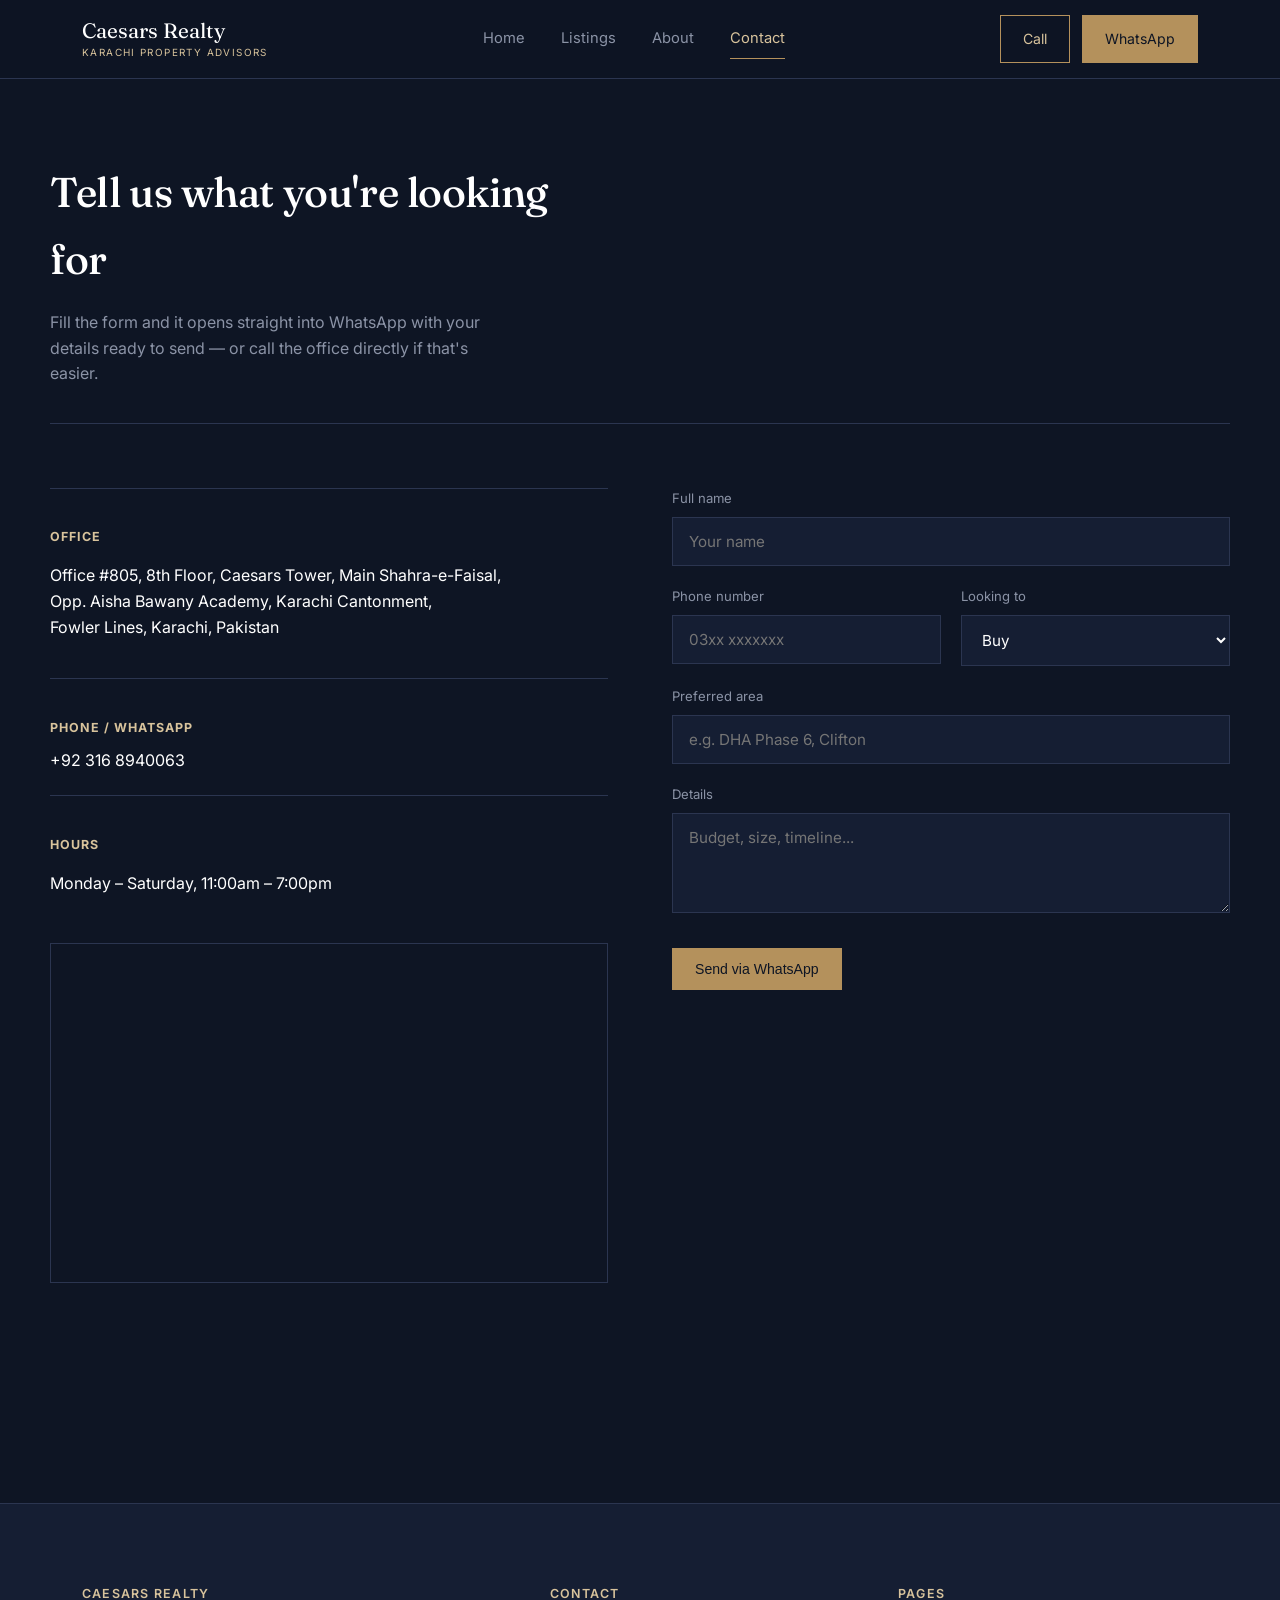
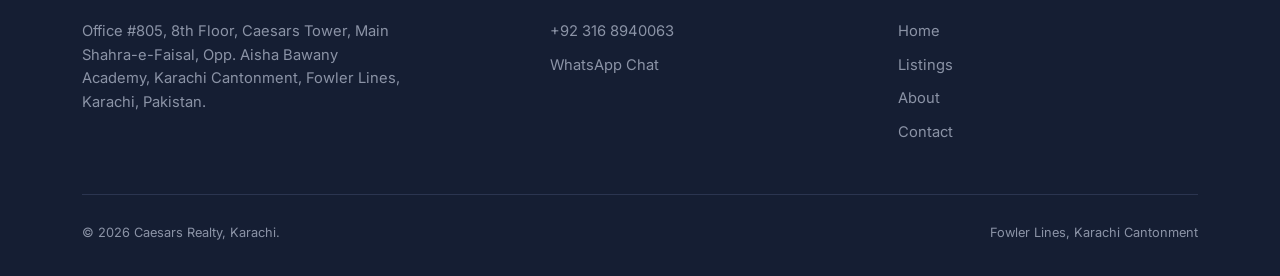
<file: contact.html>
<!DOCTYPE html>
<html lang="en">
<head>
<meta charset="UTF-8">
<meta name="viewport" content="width=device-width, initial-scale=1.0">
<title>Contact — Caesars Realty</title>
<link rel="stylesheet" href="style.css">
<style>
  .contact-hero{padding:80px 0 20px;border-bottom:1px solid var(--line);}
  .contact-hero h1{font-size:2.6rem;max-width:560px;}
  .contact-hero p{color:var(--stone);margin-top:18px;max-width:460px;}

  .contact-layout{display:grid;grid-template-columns:1fr 1fr;gap:64px;padding:64px 0 100px;}

  .info-block{border-top:1px solid var(--line);padding:22px 0;}
  .info-block h4{color:var(--gold-soft);font-size:0.78rem;letter-spacing:0.08em;margin-bottom:10px;}
  .info-block p, .info-block a{font-size:1rem;color:var(--white);}

  form{display:flex;flex-direction:column;gap:20px;}
  .field label{display:block;font-size:0.82rem;color:var(--stone);margin-bottom:8px;}
  .field input, .field select, .field textarea{
    width:100%;background:var(--ink-2);border:1px solid var(--line);
    color:var(--white);padding:14px 16px;font-family:'Inter',sans-serif;font-size:0.95rem;
  }
  .field textarea{resize:vertical;min-height:100px;}
  .field input:focus, .field select:focus, .field textarea:focus{outline:1px solid var(--gold);border-color:var(--gold);}
  .row-2{display:grid;grid-template-columns:1fr 1fr;gap:20px;}
  .submit-btn{margin-top:8px;align-self:flex-start;}

  .map-frame{margin-top:8px;border:1px solid var(--line);height:340px;overflow:hidden;}
  .map-frame iframe{width:100%;height:100%;border:0;filter:grayscale(0.4) invert(0.92) contrast(0.9);}

  @media (max-width:900px){
    .contact-layout{grid-template-columns:1fr;gap:40px;}
    .contact-hero h1{font-size:2rem;}
    .row-2{grid-template-columns:1fr;}
  }
</style>
</head>
<body>

<nav class="nav">
  <div class="wrap">
    <a href="index.html" class="brand">Caesars Realty<small>KARACHI PROPERTY ADVISORS</small></a>
    <div class="nav-links">
      <a href="index.html">Home</a>
      <a href="listings.html">Listings</a>
      <a href="about.html">About</a>
      <a href="contact.html" class="active">Contact</a>
    </div>
    <div class="nav-cta">
      <a class="btn" href="tel:+923168940063">Call</a>
      <a class="btn solid" href="https://wa.me/923168940063" target="_blank">WhatsApp</a>
    </div>
    <button class="mobile-toggle" id="navToggle" aria-label="Menu" aria-expanded="false">
      <svg viewBox="0 0 24 24" fill="none" stroke="currentColor" stroke-width="2" stroke-linecap="round"><line x1="3" y1="6" x2="21" y2="6"/><line x1="3" y1="12" x2="21" y2="12"/><line x1="3" y1="18" x2="21" y2="18"/></svg>
    </button>
  </div>
</nav>

<div class="wrap contact-hero">
  <h1>Tell us what you're looking for</h1>
  <p>Fill the form and it opens straight into WhatsApp with your details ready to send — or call the office directly if that's easier.</p>
</div>

<div class="wrap contact-layout">
  <div>
    <div class="info-block">
      <h4>OFFICE</h4>
      <p>Office #805, 8th Floor, Caesars Tower, Main Shahra-e-Faisal,<br>Opp. Aisha Bawany Academy, Karachi Cantonment,<br>Fowler Lines, Karachi, Pakistan</p>
    </div>
    <div class="info-block">
      <h4>PHONE / WHATSAPP</h4>
      <a href="tel:+923168940063">+92 316 8940063</a>
    </div>
    <div class="info-block">
      <h4>HOURS</h4>
      <p>Monday – Saturday, 11:00am – 7:00pm</p>
    </div>

    <div class="map-frame">
      <iframe loading="lazy" allowfullscreen
        src="https://www.google.com/maps?q=Caesars+Tower+Main+Shahra-e-Faisal+Karachi&output=embed">
      </iframe>
    </div>
  </div>

  <form id="leadForm">
    <div class="field">
      <label for="name">Full name</label>
      <input type="text" id="name" required placeholder="Your name">
    </div>
    <div class="row-2">
      <div class="field">
        <label for="phone">Phone number</label>
        <input type="tel" id="phone" required placeholder="03xx xxxxxxx">
      </div>
      <div class="field">
        <label for="interest">Looking to</label>
        <select id="interest">
          <option>Buy</option>
          <option>Rent</option>
          <option>Sell</option>
          <option>Just enquiring</option>
        </select>
      </div>
    </div>
    <div class="field">
      <label for="area">Preferred area</label>
      <input type="text" id="area" placeholder="e.g. DHA Phase 6, Clifton">
    </div>
    <div class="field">
      <label for="message">Details</label>
      <textarea id="message" placeholder="Budget, size, timeline..."></textarea>
    </div>
    <button type="submit" class="btn solid submit-btn">Send via WhatsApp</button>
  </form>
</div>

<footer>
  <div class="wrap">
    <div class="foot-grid">
      <div>
        <h4>CAESARS REALTY</h4>
        <p style="max-width:320px;">Office #805, 8th Floor, Caesars Tower, Main Shahra-e-Faisal, Opp. Aisha Bawany Academy, Karachi Cantonment, Fowler Lines, Karachi, Pakistan.</p>
      </div>
      <div>
        <h4>CONTACT</h4>
        <a href="tel:+923168940063">+92 316 8940063</a>
        <a href="https://wa.me/923168940063" target="_blank">WhatsApp Chat</a>
      </div>
      <div>
        <h4>PAGES</h4>
        <a href="index.html">Home</a>
        <a href="listings.html">Listings</a>
        <a href="about.html">About</a>
        <a href="contact.html">Contact</a>
      </div>
    </div>
    <div class="foot-bottom">
      <span>© 2026 Caesars Realty, Karachi.</span>
      <span>Fowler Lines, Karachi Cantonment</span>
    </div>
  </div>
</footer>

<script>
  document.getElementById('leadForm').addEventListener('submit', function(e){
    e.preventDefault();
    var name = document.getElementById('name').value;
    var phone = document.getElementById('phone').value;
    var interest = document.getElementById('interest').value;
    var area = document.getElementById('area').value;
    var message = document.getElementById('message').value;

    var text = "Hi Caesars Realty, I'm " + name + " (" + phone + "). " +
                "I'm looking to " + interest.toLowerCase() +
                (area ? " in " + area : "") +
                (message ? ". Details: " + message : "") + ".";

    var url = "https://wa.me/923168940063?text=" + encodeURIComponent(text);
    window.open(url, "_blank");
  });

  var navToggle = document.getElementById('navToggle');
  var navLinks = document.querySelector('.nav-links');
  if(navToggle && navLinks){
    navToggle.addEventListener('click', function(){
      var isOpen = navLinks.classList.toggle('open');
      navToggle.setAttribute('aria-expanded', isOpen);
    });
  }
</script>

</body>
</html>
</file>
<file: style.css>
@import url('https://fonts.googleapis.com/css2?family=Fraunces:opsz,wght@9..144,300;9..144,400;9..144,500;9..144,600&family=Inter:wght@400;500;600&display=swap');

:root{
  --ink:#0E1524;
  --ink-2:#151E33;
  --line:#2B3550;
  --gold:#B4915C;
  --gold-soft:#D8C39C;
  --bone:#F4F0E8;
  --bone-2:#EAE3D3;
  --stone:#8B93A6;
  --white:#FFFFFF;
  --radius: 2px;
}

*{box-sizing:border-box;}
html{scroll-behavior:smooth;}
body{
  margin:0;
  background:var(--ink);
  color:var(--bone);
  font-family:'Inter',sans-serif;
  font-size:16px;
  line-height:1.6;
  -webkit-font-smoothing:antialiased;
}

h1,h2,h3,.display{
  font-family:'Fraunces',serif;
  font-weight:500;
  letter-spacing:-0.01em;
  margin:0;
  color:var(--white);
}

a{color:inherit;text-decoration:none;}
img{max-width:100%;display:block;}

.wrap{max-width:1180px;margin:0 auto;padding:0 32px;}

/* ---- Nav ---- */
.nav{
  position:sticky;top:0;z-index:50;
  background:rgba(14,21,36,0.92);
  backdrop-filter:blur(10px);
  border-bottom:1px solid var(--line);
}
.nav .wrap{
  position:relative;
  display:flex;align-items:center;justify-content:space-between;
  height:78px;
}
.brand{
  font-family:'Fraunces',serif;
  font-size:1.3rem;
  color:var(--white);
  display:flex;flex-direction:column;line-height:1.1;
}
.brand small{
  font-family:'Inter',sans-serif;
  font-size:0.62rem;
  color:var(--gold-soft);
  letter-spacing:0.14em;
  margin-top:4px;
}
.nav-links{display:flex;gap:36px;font-size:0.92rem;color:var(--stone);}
.nav-links a{padding:8px 0;border-bottom:1px solid transparent;transition:border-color .2s,color .2s;}
.nav-links a:hover, .nav-links a.active{color:var(--gold-soft);border-color:var(--gold);}
.nav-cta{
  display:flex;gap:12px;
}
.btn{
  display:inline-flex;align-items:center;gap:8px;
  padding:12px 22px;
  font-size:0.88rem;
  border:1px solid var(--gold);
  color:var(--gold-soft);
  transition:background .2s, color .2s;
  white-space:nowrap;
}
.btn:hover{background:var(--gold);color:var(--ink);}
.btn.solid{background:var(--gold);color:var(--ink);}
.btn.solid:hover{background:var(--gold-soft);border-color:var(--gold-soft);}

.mobile-toggle{
  display:none;background:none;border:1px solid var(--line);color:var(--white);
  width:42px;height:42px;align-items:center;justify-content:center;
  cursor:pointer;flex-shrink:0;
}
.mobile-toggle svg{width:20px;height:20px;}

/* ---- Footer ---- */
footer{
  background:var(--ink-2);
  border-top:1px solid var(--line);
  padding:64px 0 32px;
  margin-top:120px;
}
.foot-grid{
  display:grid;grid-template-columns:1.4fr 1fr 1fr;gap:48px;
  padding-bottom:40px;
  border-bottom:1px solid var(--line);
}
.foot-grid h4{color:var(--gold-soft);font-size:0.78rem;letter-spacing:0.1em;margin-bottom:16px;font-family:'Inter';font-weight:600;}
.foot-grid p, .foot-grid a{color:var(--stone);font-size:0.92rem;display:block;margin-bottom:10px;}
.foot-grid a:hover{color:var(--gold-soft);}
.foot-bottom{
  padding-top:28px;display:flex;justify-content:space-between;
  font-size:0.8rem;color:var(--stone);
}

@media (max-width:900px){
  .nav-links{
    display:none;
    position:absolute;
    top:79px;left:0;right:0;
    background:var(--ink-2);
    flex-direction:column;
    gap:0;
    border-bottom:1px solid var(--line);
    box-shadow:0 12px 24px rgba(0,0,0,0.3);
  }
  .nav-links.open{display:flex;}
  .nav-links a{padding:16px 32px;border-bottom:1px solid var(--line);width:100%;box-sizing:border-box;}
  .nav-links a:last-child{border-bottom:none;}
  .mobile-toggle{display:flex;}
  .nav-cta .btn{padding:10px 14px;font-size:0.8rem;}
  .brand{font-size:1.1rem;}
  .foot-grid{grid-template-columns:1fr;gap:32px;}
  .foot-bottom{flex-direction:column;gap:8px;}
}

@media (max-width:520px){
  .wrap{padding:0 20px;}
  .nav-cta .btn:first-child{display:none;}
  .brand small{font-size:0.56rem;}
}

/* ---- Buttons row (WhatsApp / Call) reused across pages ---- */
.contact-row{display:flex;gap:16px;flex-wrap:wrap;}

/* Section helpers */
.eyebrow-none{}
.section{padding:96px 0;}
.section.tight{padding:64px 0;}
.on-bone{background:var(--bone);color:var(--ink);}
.on-bone h1, .on-bone h2, .on-bone h3{color:var(--ink);}
.on-bone .stone{color:#6B6455;}
.stone{color:var(--stone);}

.divider{height:1px;background:var(--line);border:none;margin:0;}
</file>
